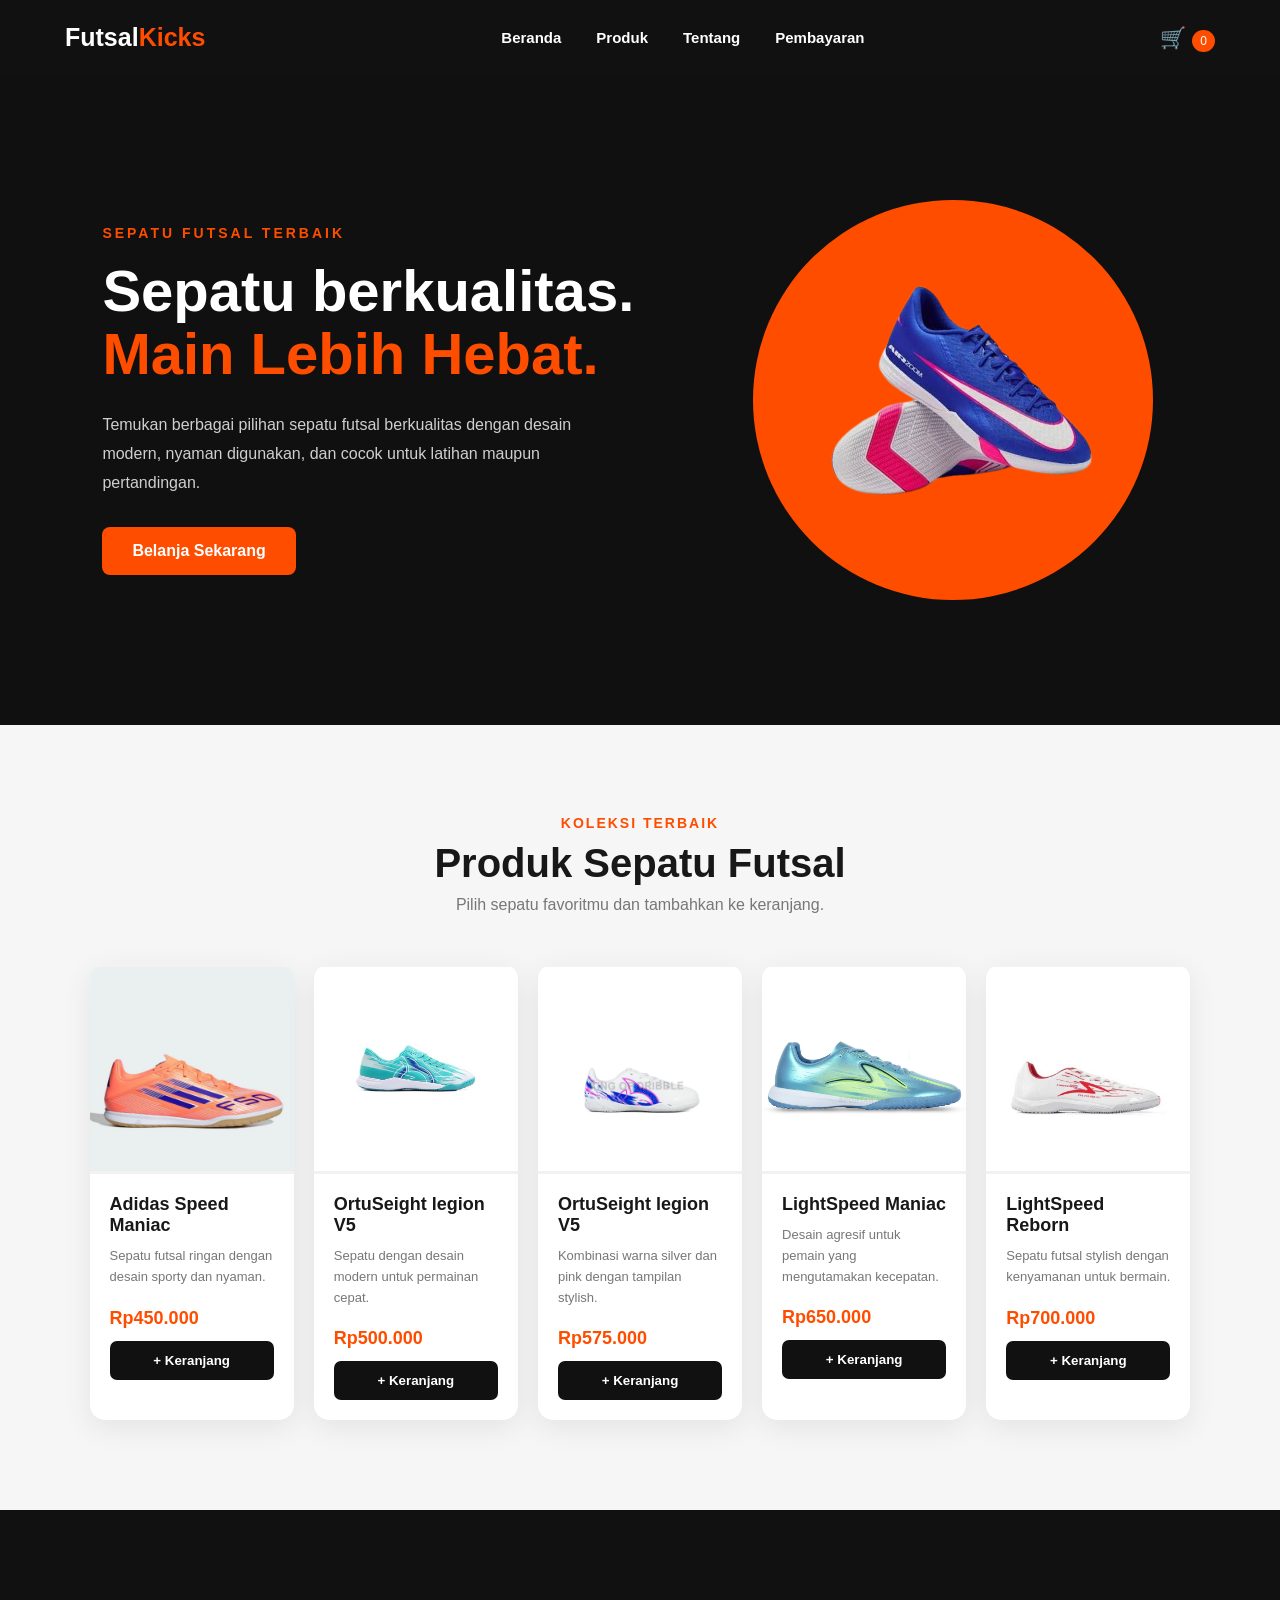
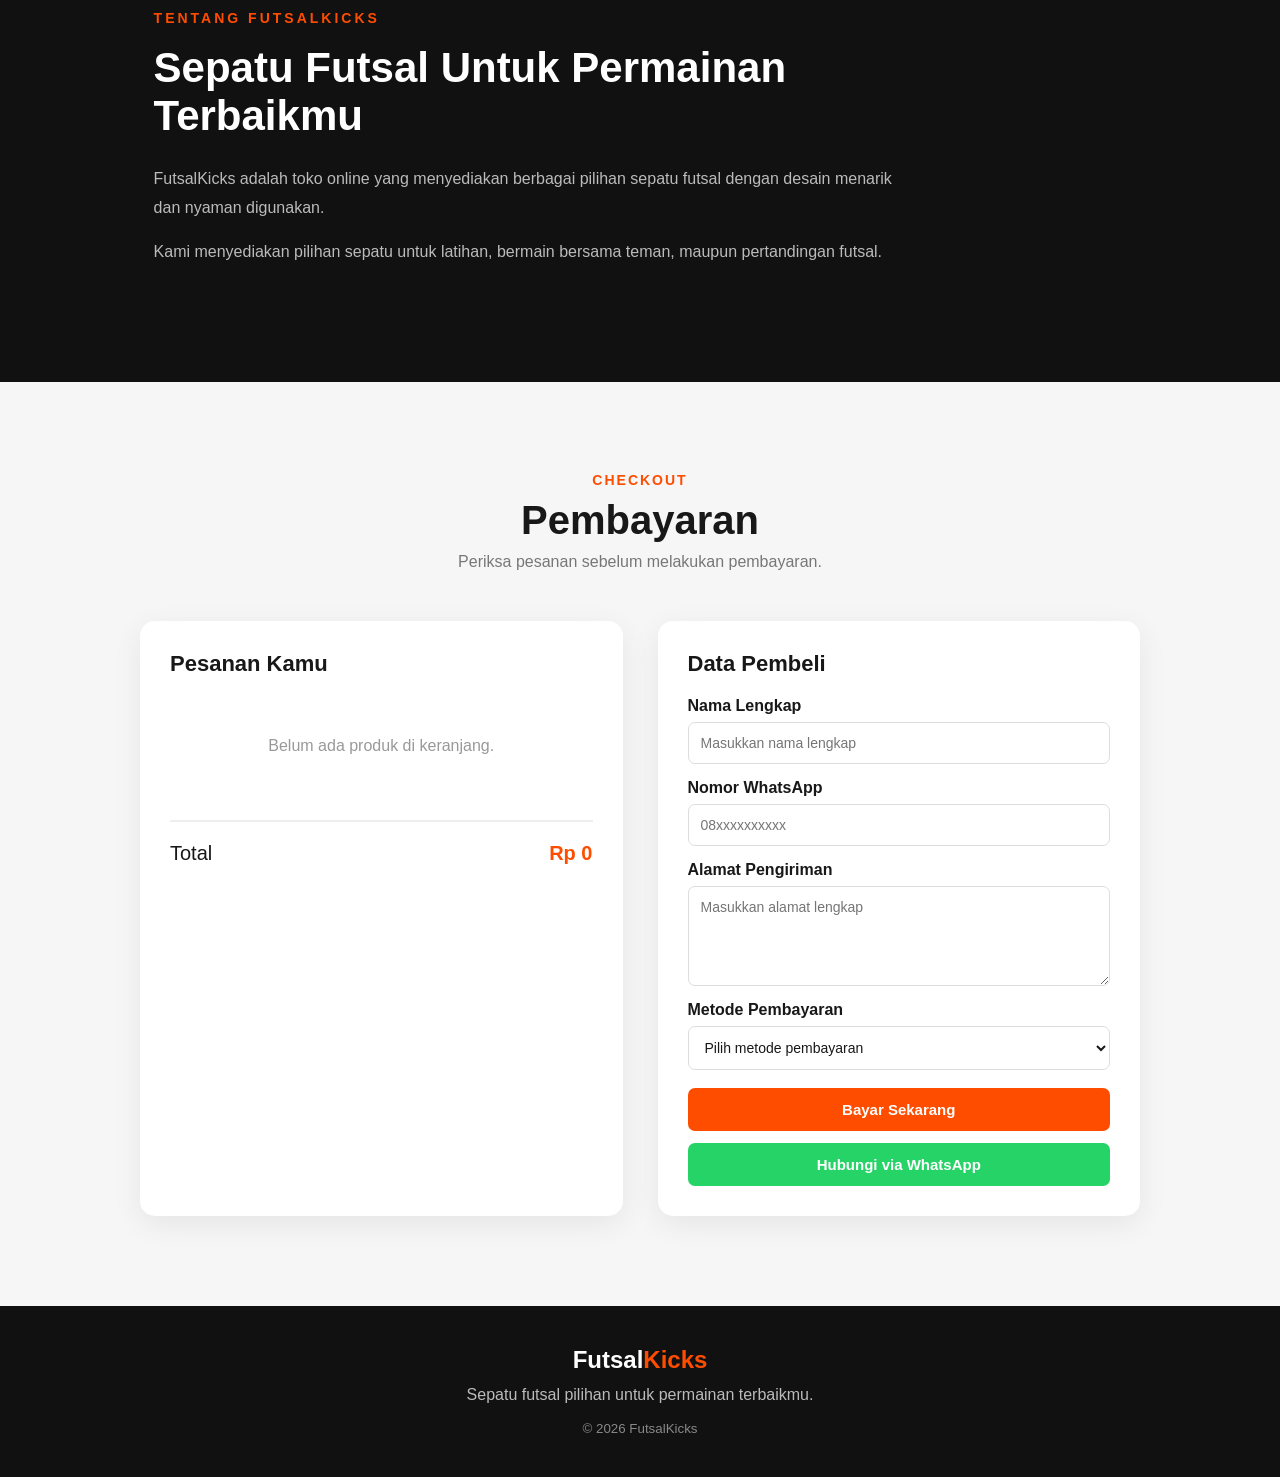
<file: index.html>
<!DOCTYPE html>
<html lang="id">
<head>
    <meta charset="UTF-8">
    <meta name="viewport" content="width=device-width, initial-scale=1.0">
    <title>FutsalKicks - Sepatu Futsal Online</title>
    <link rel="stylesheet" href="style.css">
</head>
<body>
<header>
    <nav class="navbar">
        <div class="logo">Futsal<span>Kicks</span></div>
        <ul class="nav-menu">
            <li><a href="#home">Beranda</a></li>
            <li><a href="#produk">Produk</a></li>
            <li><a href="#tentang">Tentang</a></li>
            <li><a href="#pembayaran">Pembayaran</a></li>
        </ul>
        <div class="cart">
            🛒 <span id="cart-count">0</span>
        </div>
    </nav>
</header>

<section id="home" class="hero">
    <div class="hero-content">
        <p class="subtitle">SEPATU FUTSAL TERBAIK</p>
        <h1>Sepatu berkualitas.<br><span>Main Lebih Hebat.</span></h1>
        <p class="hero-description">
            Temukan berbagai pilihan sepatu futsal
            berkualitas dengan desain modern,
            nyaman digunakan, dan cocok untuk
            latihan maupun pertandingan.
        </p>
        <a href="#produk" class="hero-button">Belanja Sekarang</a>
    </div>
    <div class="hero-shoe">
        <div class="hero-circle"></div>
        <img src="images__2_-removebg-preview.png" alt="Sepatu Futsal">
    </div>
</section>

<section id="produk" class="produk">
    <div class="section-header">
        <p>KOLEKSI TERBAIK</p>
        <h2>Produk Sepatu Futsal</h2>
        <span>Pilih sepatu favoritmu dan tambahkan ke keranjang.</span>
    </div>

    <div class="product-container">
        <div class="product-card">
            <div class="product-image">
                <img src="foto1.jpg" alt="Adidas Speed Maniac">
            </div>
            <div class="product-info">
                <h3>Adidas Speed Maniac</h3>
                <p>Sepatu futsal ringan dengan desain sporty dan nyaman.</p>
                <div class="product-bottom">
                    <h4>Rp450.000</h4>
                    <button type="button" onclick="addToCart('Adidas Speed Maniac', 450000)">+ Keranjang</button>
                </div>
            </div>
        </div>

        <div class="product-card">
            <div class="product-image">
                <img src="foto2.jpg" alt="OrtuSeight legion V5">
            </div>
            <div class="product-info">
                <h3>OrtuSeight legion V5</h3>
                <p>Sepatu dengan desain modern untuk permainan cepat.</p>
                <div class="product-bottom">
                    <h4>Rp500.000</h4>
                    <button type="button" onclick="addToCart('OrtuSeight legion V5', 500000)">+ Keranjang</button>
                </div>
            </div>
        </div>

        <div class="product-card">
            <div class="product-image">
                <img src="foto3.webp" alt="OrtuSeight legion V5 Silver Pink">
            </div>
            <div class="product-info">
                <h3>OrtuSeight legion V5</h3>
                <p>Kombinasi warna silver dan pink dengan tampilan stylish.</p>
                <div class="product-bottom">
                    <h4>Rp575.000</h4>
                    <button type="button" onclick="addToCart('OrtuSeight legion V5 Silver Pink', 575000)">+ Keranjang</button>
                </div>
            </div>
        </div>

        <div class="product-card">
            <div class="product-image">
                <img src="foto4.webp" alt="LightSpeed Maniac">
            </div>
            <div class="product-info">
                <h3>LightSpeed Maniac</h3>
                <p>Desain agresif untuk pemain yang mengutamakan kecepatan.</p>
                <div class="product-bottom">
                    <h4>Rp650.000</h4>
                    <button type="button" onclick="addToCart('LightSpeed Maniac', 650000)">+ Keranjang</button>
                </div>
            </div>
        </div>

        <div class="product-card">
            <div class="product-image">
                <img src="foto5.jpg" alt="LightSpeed Reborn">
            </div>
            <div class="product-info">
                <h3>LightSpeed Reborn</h3>
                <p>Sepatu futsal stylish dengan kenyamanan untuk bermain.</p>
                <div class="product-bottom">
                    <h4>Rp700.000</h4>
                    <button type="button" onclick="addToCart('LightSpeed Reborn', 700000)">+ Keranjang</button>
                </div>
            </div>
        </div>
    </div>
</section>

<section id="tentang" class="about">
    <div class="about-content">
        <p class="subtitle">TENTANG FUTSALKICKS</p>
        <h2>Sepatu Futsal Untuk Permainan Terbaikmu</h2>
        <p>
            FutsalKicks adalah toko online yang menyediakan berbagai
            pilihan sepatu futsal dengan desain menarik dan nyaman digunakan.
        </p>
        <p>
            Kami menyediakan pilihan sepatu untuk latihan, bermain bersama
            teman, maupun pertandingan futsal.
        </p>
    </div>
</section>

<section id="pembayaran" class="payment">
    <div class="section-header">
        <p>CHECKOUT</p>
        <h2>Pembayaran</h2>
        <span>Periksa pesanan sebelum melakukan pembayaran.</span>
    </div>

    <div class="payment-container">
        <div class="order">
            <h3>Pesanan Kamu</h3>
            <div id="cart-items">
                <p class="empty">Belum ada produk di keranjang.</p>
            </div>
            <div class="total">
                <span>Total</span>
                <strong id="total-price">Rp0</strong>
            </div>
        </div>

        <div class="payment-form">
            <h3>Data Pembeli</h3>

            <form id="payment-form">
                <label for="nama">Nama Lengkap</label>
                <input type="text" id="nama" placeholder="Masukkan nama lengkap" autocomplete="name" required>

                <label for="telepon">Nomor WhatsApp</label>
                <input type="tel" id="telepon" placeholder="08xxxxxxxxxx" autocomplete="tel" inputmode="tel" required>

                <label for="alamat">Alamat Pengiriman</label>
                <textarea id="alamat" placeholder="Masukkan alamat lengkap" autocomplete="street-address" required></textarea>

                <label for="metode">Metode Pembayaran</label>
                <select id="metode" required>
                    <option value="">Pilih metode pembayaran</option>
                    <option value="Transfer Bank">Transfer Bank</option>
                    <option value="DANA">DANA</option>
                    <option value="OVO">OVO</option>
                    <option value="GoPay">GoPay</option>
                    <option value="COD">COD</option>
                </select>

                <!-- QR pembayaran: gambar resmi bisa ditambahkan nanti -->
                <div id="qr-payment" class="qr-payment" hidden>
                    <h4 id="qr-title">QR Pembayaran</h4>
                    <img id="qr-image" src="fotoqr.jpeg" alt="QR pembayaran">
                    <p id="qr-placeholder" class="qr-placeholder">
                        QR resmi belum ditambahkan oleh penjual.
                    </p>
                    <p id="qr-note" class="qr-note"></p>
                </div>

                <button type="submit" class="payment-button">
                    Bayar Sekarang
                </button>

                <a href="https://wa.me/62895351243355"
                   class="btn-whatsapp"
                   target="_blank"
                   rel="noopener noreferrer">
                    Hubungi via WhatsApp
                </a>
            </form>
        </div>
    </div>
</section>

<div id="success-modal" class="modal">
    <div class="modal-content">
        <div class="success">✓</div>
        <h2 id="modal-title">Pesanan Disiapkan</h2>
        <p id="modal-message">
            Lanjutkan percakapan WhatsApp untuk mengonfirmasi pesanan.
        </p>
        <div id="invoice"></div>
        <button type="button" onclick="closeModal()">Selesai</button>
    </div>
</div>

<footer>
    <h2>Futsal<span>Kicks</span></h2>
    <p>Sepatu futsal pilihan untuk permainan terbaikmu.</p>
    <small>© 2026 FutsalKicks</small>
</footer>

<script src="script.js"></script>
</body>
</html>
</file>
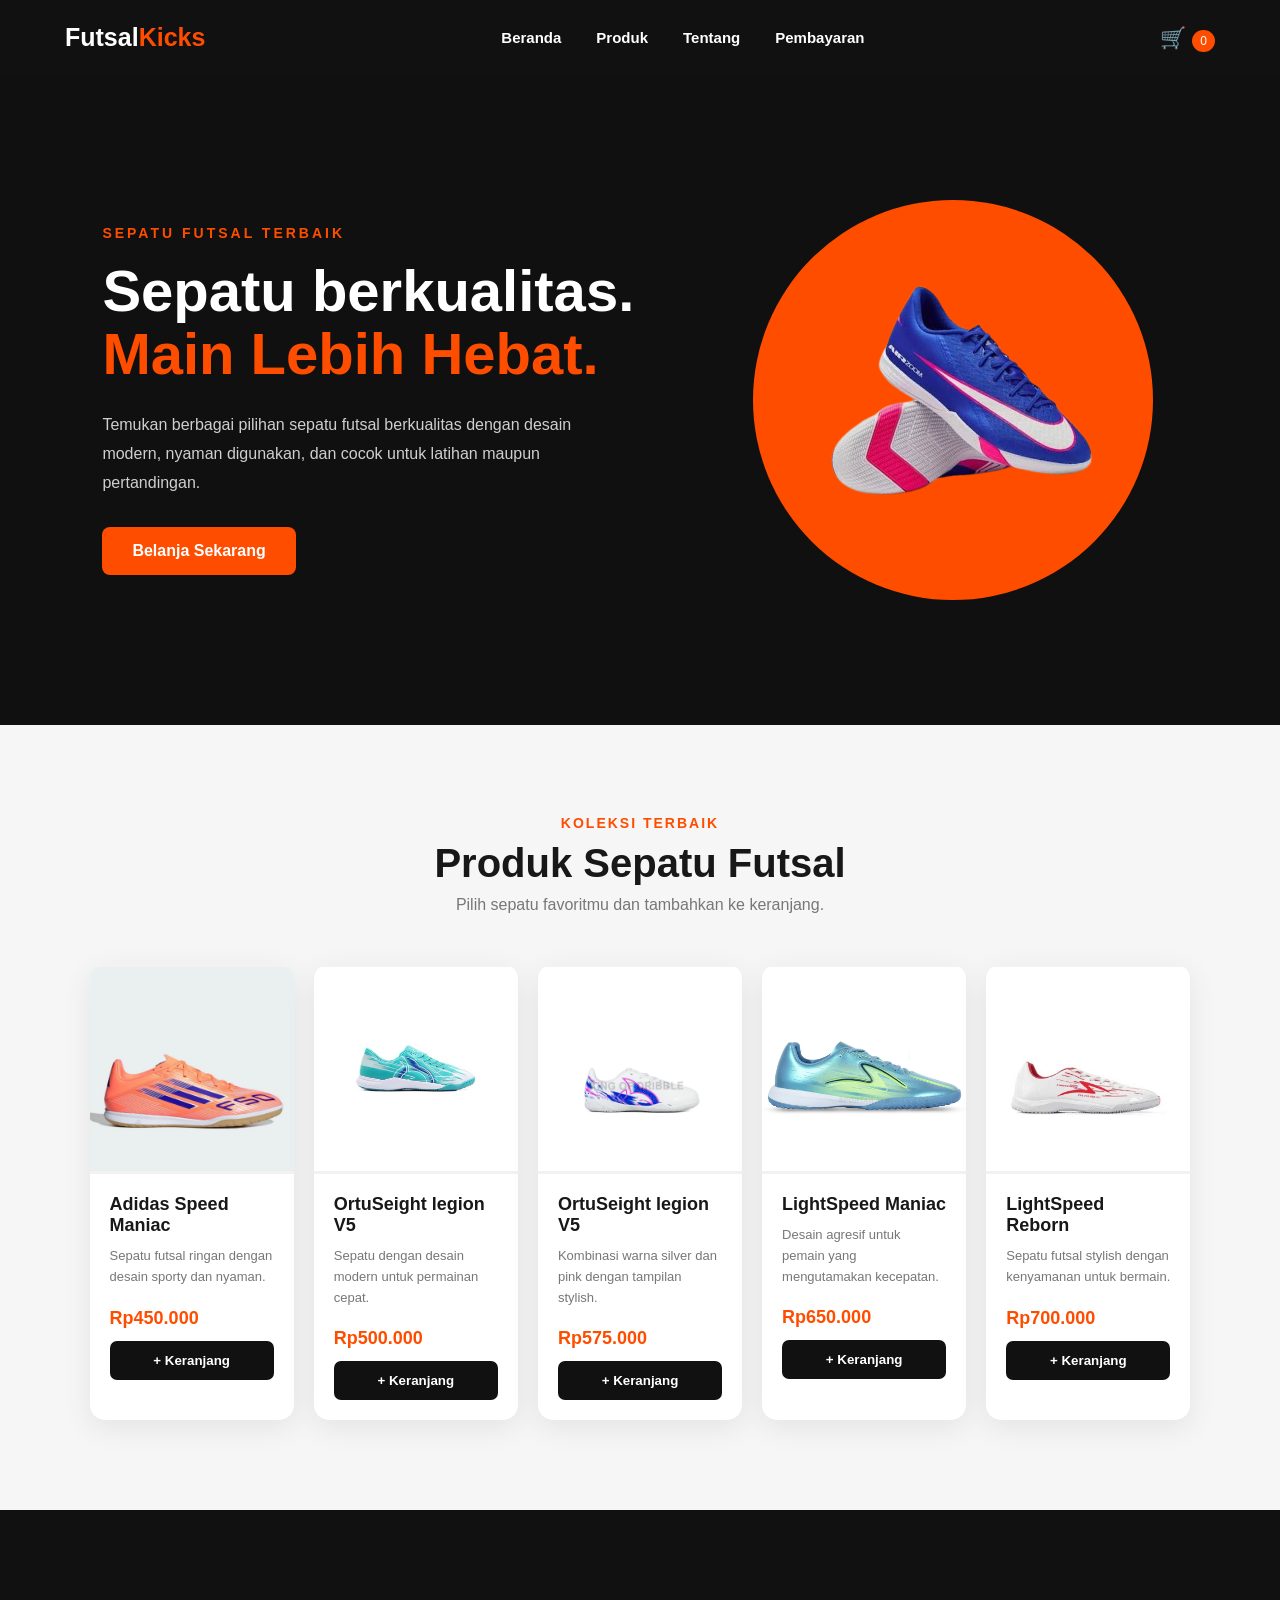
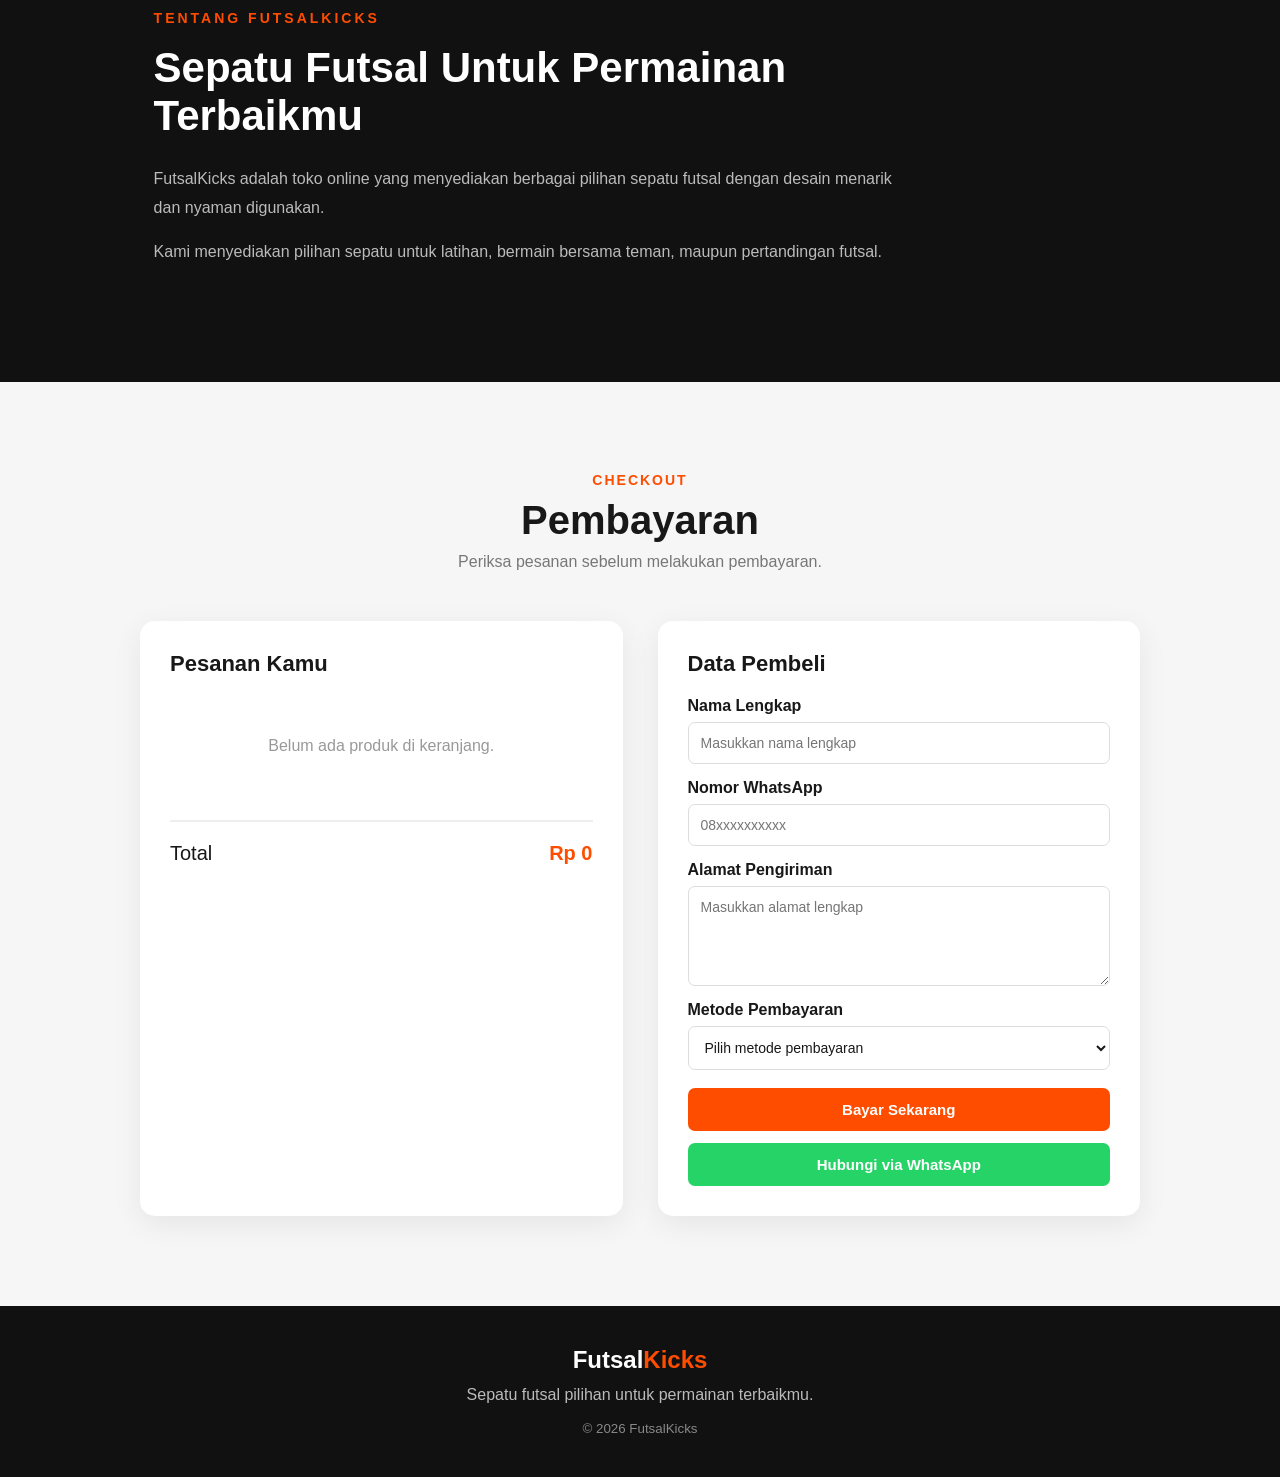
<file: LandingPageUMKM/index.html>
<!DOCTYPE html>
<html lang="id">
<head>
    <meta charset="UTF-8">
    <meta name="viewport" content="width=device-width, initial-scale=1.0">
    <title>FutsalKicks - Sepatu Futsal Online</title>
    <link rel="stylesheet" href="style.css">
</head>
<body>
<header>
    <nav class="navbar">
        <div class="logo">Futsal<span>Kicks</span></div>
        <ul class="nav-menu">
            <li><a href="#home">Beranda</a></li>
            <li><a href="#produk">Produk</a></li>
            <li><a href="#tentang">Tentang</a></li>
            <li><a href="#pembayaran">Pembayaran</a></li>
        </ul>
        <div class="cart">
            🛒 <span id="cart-count">0</span>
        </div>
    </nav>
</header>

<section id="home" class="hero">
    <div class="hero-content">
        <p class="subtitle">SEPATU FUTSAL TERBAIK</p>
        <h1>Sepatu berkualitas.<br><span>Main Lebih Hebat.</span></h1>
        <p class="hero-description">
            Temukan berbagai pilihan sepatu futsal
            berkualitas dengan desain modern,
            nyaman digunakan, dan cocok untuk
            latihan maupun pertandingan.
        </p>
        <a href="#produk" class="hero-button">Belanja Sekarang</a>
    </div>
    <div class="hero-shoe">
        <div class="hero-circle"></div>
        <img src="images__2_-removebg-preview.png" alt="Sepatu Futsal">
    </div>
</section>

<section id="produk" class="produk">
    <div class="section-header">
        <p>KOLEKSI TERBAIK</p>
        <h2>Produk Sepatu Futsal</h2>
        <span>Pilih sepatu favoritmu dan tambahkan ke keranjang.</span>
    </div>

    <div class="product-container">
        <div class="product-card">
            <div class="product-image">
                <img src="foto1.jpg" alt="Adidas Speed Maniac">
            </div>
            <div class="product-info">
                <h3>Adidas Speed Maniac</h3>
                <p>Sepatu futsal ringan dengan desain sporty dan nyaman.</p>
                <div class="product-bottom">
                    <h4>Rp450.000</h4>
                    <button type="button" onclick="addToCart('Adidas Speed Maniac', 450000)">+ Keranjang</button>
                </div>
            </div>
        </div>

        <div class="product-card">
            <div class="product-image">
                <img src="foto2.jpg" alt="OrtuSeight legion V5">
            </div>
            <div class="product-info">
                <h3>OrtuSeight legion V5</h3>
                <p>Sepatu dengan desain modern untuk permainan cepat.</p>
                <div class="product-bottom">
                    <h4>Rp500.000</h4>
                    <button type="button" onclick="addToCart('OrtuSeight legion V5', 500000)">+ Keranjang</button>
                </div>
            </div>
        </div>

        <div class="product-card">
            <div class="product-image">
                <img src="foto3.webp" alt="OrtuSeight legion V5 Silver Pink">
            </div>
            <div class="product-info">
                <h3>OrtuSeight legion V5</h3>
                <p>Kombinasi warna silver dan pink dengan tampilan stylish.</p>
                <div class="product-bottom">
                    <h4>Rp575.000</h4>
                    <button type="button" onclick="addToCart('OrtuSeight legion V5 Silver Pink', 575000)">+ Keranjang</button>
                </div>
            </div>
        </div>

        <div class="product-card">
            <div class="product-image">
                <img src="foto4.webp" alt="LightSpeed Maniac">
            </div>
            <div class="product-info">
                <h3>LightSpeed Maniac</h3>
                <p>Desain agresif untuk pemain yang mengutamakan kecepatan.</p>
                <div class="product-bottom">
                    <h4>Rp650.000</h4>
                    <button type="button" onclick="addToCart('LightSpeed Maniac', 650000)">+ Keranjang</button>
                </div>
            </div>
        </div>

        <div class="product-card">
            <div class="product-image">
                <img src="foto5.jpg" alt="LightSpeed Reborn">
            </div>
            <div class="product-info">
                <h3>LightSpeed Reborn</h3>
                <p>Sepatu futsal stylish dengan kenyamanan untuk bermain.</p>
                <div class="product-bottom">
                    <h4>Rp700.000</h4>
                    <button type="button" onclick="addToCart('LightSpeed Reborn', 700000)">+ Keranjang</button>
                </div>
            </div>
        </div>
    </div>
</section>

<section id="tentang" class="about">
    <div class="about-content">
        <p class="subtitle">TENTANG FUTSALKICKS</p>
        <h2>Sepatu Futsal Untuk Permainan Terbaikmu</h2>
        <p>
            FutsalKicks adalah toko online yang menyediakan berbagai
            pilihan sepatu futsal dengan desain menarik dan nyaman digunakan.
        </p>
        <p>
            Kami menyediakan pilihan sepatu untuk latihan, bermain bersama
            teman, maupun pertandingan futsal.
        </p>
    </div>
</section>

<section id="pembayaran" class="payment">
    <div class="section-header">
        <p>CHECKOUT</p>
        <h2>Pembayaran</h2>
        <span>Periksa pesanan sebelum melakukan pembayaran.</span>
    </div>

    <div class="payment-container">
        <div class="order">
            <h3>Pesanan Kamu</h3>
            <div id="cart-items">
                <p class="empty">Belum ada produk di keranjang.</p>
            </div>
            <div class="total">
                <span>Total</span>
                <strong id="total-price">Rp0</strong>
            </div>
        </div>

        <div class="payment-form">
            <h3>Data Pembeli</h3>

            <form id="payment-form">
                <label for="nama">Nama Lengkap</label>
                <input type="text" id="nama" placeholder="Masukkan nama lengkap" autocomplete="name" required>

                <label for="telepon">Nomor WhatsApp</label>
                <input type="tel" id="telepon" placeholder="08xxxxxxxxxx" autocomplete="tel" inputmode="tel" required>

                <label for="alamat">Alamat Pengiriman</label>
                <textarea id="alamat" placeholder="Masukkan alamat lengkap" autocomplete="street-address" required></textarea>

                <label for="metode">Metode Pembayaran</label>
                <select id="metode" required>
                    <option value="">Pilih metode pembayaran</option>
                    <option value="Transfer Bank">Transfer Bank</option>
                    <option value="DANA">DANA</option>
                    <option value="OVO">OVO</option>
                    <option value="GoPay">GoPay</option>
                    <option value="COD">COD</option>
                </select>

                <!-- QR pembayaran: gambar resmi bisa ditambahkan nanti -->
                <div id="qr-payment" class="qr-payment" hidden>
                    <h4 id="qr-title">QR Pembayaran</h4>
                    <img id="qr-image" src="fotoqr.jpeg" alt="QR pembayaran">
                    <p id="qr-placeholder" class="qr-placeholder">
                        QR resmi belum ditambahkan oleh penjual.
                    </p>
                    <p id="qr-note" class="qr-note"></p>
                </div>

                <button type="submit" class="payment-button">
                    Bayar Sekarang
                </button>

                <a href="https://wa.me/62895351243355"
                   class="btn-whatsapp"
                   target="_blank"
                   rel="noopener noreferrer">
                    Hubungi via WhatsApp
                </a>
            </form>
        </div>
    </div>
</section>

<div id="success-modal" class="modal">
    <div class="modal-content">
        <div class="success">✓</div>
        <h2 id="modal-title">Pesanan Disiapkan</h2>
        <p id="modal-message">
            Lanjutkan percakapan WhatsApp untuk mengonfirmasi pesanan.
        </p>
        <div id="invoice"></div>
        <button type="button" onclick="closeModal()">Selesai</button>
    </div>
</div>

<footer>
    <h2>Futsal<span>Kicks</span></h2>
    <p>Sepatu futsal pilihan untuk permainan terbaikmu.</p>
    <small>© 2026 FutsalKicks</small>
</footer>

<script src="script.js"></script>
</body>
</html>
</file>
<file: style.css>
* {
    margin: 0;
    padding: 0;
    box-sizing: border-box;
    scroll-behavior: smooth;
}

body {
    font-family: Arial, Helvetica, sans-serif;
    background: #f6f6f6;
    color: #181818;
}

header {
    position: sticky;
    top: 0;
    z-index: 1000;
    background: #111;
}

.navbar {
    max-width: 1200px;
    height: 75px;
    margin: auto;
    padding: 0 25px;
    display: flex;
    align-items: center;
    justify-content: space-between;
}

.logo {
    color: white;
    font-size: 25px;
    font-weight: bold;
}

.logo span,
footer h2 span {
    color: #ff4d00;
}

.nav-menu {
    list-style: none;
    display: flex;
    gap: 35px;
}

.nav-menu a {
    text-decoration: none;
    color: white;
    font-size: 15px;
    font-weight: bold;
    transition: .3s;
}

.nav-menu a:hover {
    color: #ff4d00;
}

.cart {
    color: white;
    font-size: 21px;
}

#cart-count {
    background: #ff4d00;
    padding: 4px 8px;
    border-radius: 50%;
    font-size: 12px;
}

.hero {
    min-height: 650px;
    padding: 80px 8%;
    background: #101010;
    color: white;
    display: flex;
    align-items: center;
    justify-content: space-between;
    overflow: hidden;
}

.hero-content {
    max-width: 560px;
}

.subtitle {
    color: #ff4d00;
    font-size: 14px;
    font-weight: bold;
    letter-spacing: 3px;
    margin-bottom: 18px;
}

.hero h1 {
    font-size: 58px;
    line-height: 1.1;
    margin-bottom: 25px;
}

.hero h1 span {
    color: #ff4d00;
}

.hero-description {
    color: #cfcfcf;
    line-height: 1.8;
    max-width: 500px;
}

.hero-button {
    display: inline-block;
    margin-top: 30px;
    padding: 15px 30px;
    background: #ff4d00;
    color: white;
    border-radius: 8px;
    text-decoration: none;
    font-weight: bold;
    transition: .3s;
}

.hero-button:hover {
    background: white;
    color: #111;
}

.hero-shoe {
    width: 450px;
    height: 450px;
    position: relative;
    display: flex;
    align-items: center;
    justify-content: center;
}

.hero-circle {
    position: absolute;
    width: 400px;
    height: 400px;
    border-radius: 50%;
    background: #ff4d00;
}

.hero-shoe img {
    position: relative;
    width: 400px;
    height: 300px;
    object-fit: contain;
    border-radius: 20px;
    transform: rotate(-8deg);
    animation: floating 3s ease-in-out infinite;
}

@keyframes floating {
    0% { transform: rotate(-8deg) translateY(0); }
    50% { transform: rotate(-8deg) translateY(-15px); }
    100% { transform: rotate(-8deg) translateY(0); }
}

.section-header {
    text-align: center;
    margin-bottom: 50px;
}

.section-header p {
    color: #ff4d00;
    font-size: 14px;
    font-weight: bold;
    letter-spacing: 2px;
}

.section-header h2 {
    font-size: 40px;
    margin: 10px 0;
}

.section-header span {
    color: #777;
}

.produk {
    padding: 90px 7%;
}

.product-container {
    max-width: 1200px;
    margin: auto;
    display: grid;
    grid-template-columns: repeat(5, 1fr);
    gap: 20px;
}

.product-card {
    background: white;
    border-radius: 15px;
    overflow: hidden;
    box-shadow: 0 8px 30px rgba(0,0,0,.08);
    transition: .3s;
}

.product-card:hover {
    transform: translateY(-8px);
}

.product-image {
    width: 100%;
    height: 210px;
    background: #f2f2f2;
    display: flex;
    align-items: center;
    justify-content: center;
    overflow: hidden;
}

.product-image img {
    width: 100%;
    height: 100%;
    object-fit: contain;
    transition: .5s;
}

.product-card:hover .product-image img {
    transform: scale(1.08);
}

.product-info {
    padding: 20px;
}

.product-info h3 {
    font-size: 18px;
    margin-bottom: 10px;
}

.product-info p {
    color: #777;
    font-size: 13px;
    line-height: 1.6;
    min-height: 42px;
}

.product-bottom {
    margin-top: 20px;
}

.product-bottom h4 {
    color: #ff4d00;
    font-size: 18px;
    margin-bottom: 12px;
}

.product-bottom button {
    width: 100%;
    padding: 12px;
    border: none;
    border-radius: 7px;
    background: #111;
    color: white;
    cursor: pointer;
    font-weight: bold;
    transition: .3s;
}

.product-bottom button:hover {
    background: #ff4d00;
}

.about {
    background: #111;
    color: white;
    padding: 100px 12%;
}

.about-content {
    max-width: 750px;
}

.about h2 {
    font-size: 42px;
    margin-bottom: 25px;
}

.about p:not(.subtitle) {
    color: #bbb;
    line-height: 1.8;
    margin-bottom: 15px;
}

.payment {
    padding: 90px 7%;
}

.payment-container {
    max-width: 1000px;
    margin: auto;
    display: grid;
    grid-template-columns: 1fr 1fr;
    gap: 35px;
}

.order,
.payment-form {
    background: white;
    padding: 30px;
    border-radius: 15px;
    box-shadow: 0 8px 30px rgba(0,0,0,.07);
}

.order h3,
.payment-form h3 {
    font-size: 22px;
    margin-bottom: 20px;
}

.empty {
    color: #999;
    text-align: center;
    padding: 40px 0;
}

.cart-product {
    display: flex;
    align-items: center;
    justify-content: space-between;
    gap: 12px;
    padding: 15px 0;
    border-bottom: 1px solid #eee;
}

.cart-product strong {
    display: block;
    margin-bottom: 5px;
}

.cart-product small {
    color: #ff4d00;
}

.remove-btn {
    border: none;
    background: #e53935;
    color: white;
    padding: 7px 10px;
    border-radius: 5px;
    cursor: pointer;
    flex-shrink: 0;
}

.total {
    display: flex;
    justify-content: space-between;
    margin-top: 25px;
    padding-top: 20px;
    border-top: 2px solid #eee;
    font-size: 20px;
}

.total strong {
    color: #ff4d00;
}

.payment-form label {
    display: block;
    margin: 15px 0 7px;
    font-weight: bold;
}

.payment-form input,
.payment-form textarea,
.payment-form select {
    display: block;
    width: 100%;
    padding: 12px;
    border: 1px solid #ddd;
    border-radius: 7px;
    font-family: inherit;
    font-size: 14px;
    background: white;
    color: #181818;
}

.payment-form textarea {
    min-height: 100px;
    resize: vertical;
}

.payment-form input:focus,
.payment-form textarea:focus,
.payment-form select:focus {
    outline: 2px solid #ff4d00;
    border-color: #ff4d00;
}

.payment-button,
.btn-whatsapp {
    display: block;
    width: 100%;
    padding: 13px;
    margin-top: 18px;
    border: none;
    border-radius: 7px;
    background: #ff4d00;
    color: white;
    font-weight: bold;
    font-size: 15px;
    text-align: center;
    text-decoration: none;
    cursor: pointer;
    transition: .3s;
}

.payment-button:hover {
    background: #e64500;
}

.btn-whatsapp {
    background: #25d366;
    margin-top: 12px;
}

.btn-whatsapp:hover {
    background: #1eaf54;
}

/* Tambahan QR pembayaran; tidak mengubah desain bagian lain */
.qr-payment {
    margin-top: 20px;
    padding: 18px;
    border: 1px solid #eee;
    border-radius: 10px;
    text-align: center;
    background: #fafafa;
}

.qr-payment[hidden] {
    display: none !important;
}

.qr-payment h4 {
    margin-bottom: 12px;
    font-size: 17px;
}

.qr-payment img {
    display: block;
    width: 220px;
    max-width: 100%;
    height: auto;
    margin: 0 auto 12px;
    object-fit: contain;
}

.qr-placeholder {
    color: #777;
    font-size: 13px;
    line-height: 1.6;
}

.qr-note {
    margin-top: 10px;
    color: #555;
    font-size: 12px;
    line-height: 1.6;
}

.modal {
    display: none;
    position: fixed;
    inset: 0;
    z-index: 2000;
    background: rgba(0,0,0,.7);
    align-items: center;
    justify-content: center;
    padding: 20px;
}

.modal-content {
    background: white;
    padding: 35px;
    border-radius: 15px;
    width: 100%;
    max-width: 450px;
    text-align: center;
    max-height: 90vh;
    overflow-y: auto;
}

.success {
    width: 60px;
    height: 60px;
    margin: 0 auto 20px;
    display: flex;
    align-items: center;
    justify-content: center;
    border-radius: 50%;
    background: #25d366;
    color: white;
    font-size: 35px;
}

.modal-content h2 {
    margin-bottom: 12px;
}

.modal-content p {
    color: #666;
    line-height: 1.6;
}

#invoice {
    margin-top: 20px;
    padding: 15px;
    border-radius: 8px;
    background: #f6f6f6;
    text-align: left;
    line-height: 1.9;
    overflow-wrap: anywhere;
}

.modal-content button {
    width: 100%;
    margin-top: 20px;
    padding: 12px;
    border: none;
    border-radius: 7px;
    background: #111;
    color: white;
    font-weight: bold;
    cursor: pointer;
}

footer {
    padding: 40px 20px;
    text-align: center;
    background: #111;
    color: white;
}

footer h2 {
    margin-bottom: 12px;
}

footer p {
    color: #bbb;
    margin-bottom: 15px;
}

footer small {
    color: #888;
}

@media (max-width: 1100px) {
    .product-container {
        grid-template-columns: repeat(3, 1fr);
    }

    .hero h1 {
        font-size: 46px;
    }

    .hero-shoe {
        width: 350px;
        height: 350px;
    }

    .hero-circle {
        width: 320px;
        height: 320px;
    }

    .hero-shoe img {
        width: 320px;
    }
}

@media (max-width: 768px) {
    .navbar {
        height: auto;
        min-height: 75px;
        flex-wrap: wrap;
        gap: 15px;
        padding: 15px 20px;
    }

    .nav-menu {
        order: 3;
        width: 100%;
        justify-content: center;
        flex-wrap: wrap;
        gap: 15px;
    }

    .nav-menu a {
        font-size: 13px;
    }

    .hero {
        min-height: auto;
        padding: 60px 7%;
        flex-direction: column;
        align-items: flex-start;
        gap: 35px;
    }

    .hero h1 {
        font-size: 40px;
    }

    .hero-shoe {
        align-self: center;
        max-width: 100%;
    }

    .product-container {
        grid-template-columns: repeat(2, minmax(0, 1fr));
        gap: 14px;
    }

    .product-info {
        padding: 14px;
    }

    .product-info h3 {
        font-size: 16px;
    }

    .product-bottom h4 {
        font-size: 16px;
    }

    .section-header h2 {
        font-size: 30px;
    }

    .about h2 {
        font-size: 32px;
    }

    .payment-container {
        grid-template-columns: 1fr;
    }
}

@media (max-width: 400px) {
    .product-container {
        grid-template-columns: 1fr;
    }

    .hero h1 {
        font-size: 34px;
    }

    .hero-shoe {
        transform: scale(.85);
        transform-origin: center;
        margin: -20px auto;
    }

    .order,
    .payment-form {
        padding: 20px;
    }
}
</file>
<file: LandingPageUMKM/style.css>
* {
    margin: 0;
    padding: 0;
    box-sizing: border-box;
    scroll-behavior: smooth;
}

body {
    font-family: Arial, Helvetica, sans-serif;
    background: #f6f6f6;
    color: #181818;
}

header {
    position: sticky;
    top: 0;
    z-index: 1000;
    background: #111;
}

.navbar {
    max-width: 1200px;
    height: 75px;
    margin: auto;
    padding: 0 25px;
    display: flex;
    align-items: center;
    justify-content: space-between;
}

.logo {
    color: white;
    font-size: 25px;
    font-weight: bold;
}

.logo span,
footer h2 span {
    color: #ff4d00;
}

.nav-menu {
    list-style: none;
    display: flex;
    gap: 35px;
}

.nav-menu a {
    text-decoration: none;
    color: white;
    font-size: 15px;
    font-weight: bold;
    transition: .3s;
}

.nav-menu a:hover {
    color: #ff4d00;
}

.cart {
    color: white;
    font-size: 21px;
}

#cart-count {
    background: #ff4d00;
    padding: 4px 8px;
    border-radius: 50%;
    font-size: 12px;
}

.hero {
    min-height: 650px;
    padding: 80px 8%;
    background: #101010;
    color: white;
    display: flex;
    align-items: center;
    justify-content: space-between;
    overflow: hidden;
}

.hero-content {
    max-width: 560px;
}

.subtitle {
    color: #ff4d00;
    font-size: 14px;
    font-weight: bold;
    letter-spacing: 3px;
    margin-bottom: 18px;
}

.hero h1 {
    font-size: 58px;
    line-height: 1.1;
    margin-bottom: 25px;
}

.hero h1 span {
    color: #ff4d00;
}

.hero-description {
    color: #cfcfcf;
    line-height: 1.8;
    max-width: 500px;
}

.hero-button {
    display: inline-block;
    margin-top: 30px;
    padding: 15px 30px;
    background: #ff4d00;
    color: white;
    border-radius: 8px;
    text-decoration: none;
    font-weight: bold;
    transition: .3s;
}

.hero-button:hover {
    background: white;
    color: #111;
}

.hero-shoe {
    width: 450px;
    height: 450px;
    position: relative;
    display: flex;
    align-items: center;
    justify-content: center;
}

.hero-circle {
    position: absolute;
    width: 400px;
    height: 400px;
    border-radius: 50%;
    background: #ff4d00;
}

.hero-shoe img {
    position: relative;
    width: 400px;
    height: 300px;
    object-fit: contain;
    border-radius: 20px;
    transform: rotate(-8deg);
    animation: floating 3s ease-in-out infinite;
}

@keyframes floating {
    0% { transform: rotate(-8deg) translateY(0); }
    50% { transform: rotate(-8deg) translateY(-15px); }
    100% { transform: rotate(-8deg) translateY(0); }
}

.section-header {
    text-align: center;
    margin-bottom: 50px;
}

.section-header p {
    color: #ff4d00;
    font-size: 14px;
    font-weight: bold;
    letter-spacing: 2px;
}

.section-header h2 {
    font-size: 40px;
    margin: 10px 0;
}

.section-header span {
    color: #777;
}

.produk {
    padding: 90px 7%;
}

.product-container {
    max-width: 1200px;
    margin: auto;
    display: grid;
    grid-template-columns: repeat(5, 1fr);
    gap: 20px;
}

.product-card {
    background: white;
    border-radius: 15px;
    overflow: hidden;
    box-shadow: 0 8px 30px rgba(0,0,0,.08);
    transition: .3s;
}

.product-card:hover {
    transform: translateY(-8px);
}

.product-image {
    width: 100%;
    height: 210px;
    background: #f2f2f2;
    display: flex;
    align-items: center;
    justify-content: center;
    overflow: hidden;
}

.product-image img {
    width: 100%;
    height: 100%;
    object-fit: contain;
    transition: .5s;
}

.product-card:hover .product-image img {
    transform: scale(1.08);
}

.product-info {
    padding: 20px;
}

.product-info h3 {
    font-size: 18px;
    margin-bottom: 10px;
}

.product-info p {
    color: #777;
    font-size: 13px;
    line-height: 1.6;
    min-height: 42px;
}

.product-bottom {
    margin-top: 20px;
}

.product-bottom h4 {
    color: #ff4d00;
    font-size: 18px;
    margin-bottom: 12px;
}

.product-bottom button {
    width: 100%;
    padding: 12px;
    border: none;
    border-radius: 7px;
    background: #111;
    color: white;
    cursor: pointer;
    font-weight: bold;
    transition: .3s;
}

.product-bottom button:hover {
    background: #ff4d00;
}

.about {
    background: #111;
    color: white;
    padding: 100px 12%;
}

.about-content {
    max-width: 750px;
}

.about h2 {
    font-size: 42px;
    margin-bottom: 25px;
}

.about p:not(.subtitle) {
    color: #bbb;
    line-height: 1.8;
    margin-bottom: 15px;
}

.payment {
    padding: 90px 7%;
}

.payment-container {
    max-width: 1000px;
    margin: auto;
    display: grid;
    grid-template-columns: 1fr 1fr;
    gap: 35px;
}

.order,
.payment-form {
    background: white;
    padding: 30px;
    border-radius: 15px;
    box-shadow: 0 8px 30px rgba(0,0,0,.07);
}

.order h3,
.payment-form h3 {
    font-size: 22px;
    margin-bottom: 20px;
}

.empty {
    color: #999;
    text-align: center;
    padding: 40px 0;
}

.cart-product {
    display: flex;
    align-items: center;
    justify-content: space-between;
    gap: 12px;
    padding: 15px 0;
    border-bottom: 1px solid #eee;
}

.cart-product strong {
    display: block;
    margin-bottom: 5px;
}

.cart-product small {
    color: #ff4d00;
}

.remove-btn {
    border: none;
    background: #e53935;
    color: white;
    padding: 7px 10px;
    border-radius: 5px;
    cursor: pointer;
    flex-shrink: 0;
}

.total {
    display: flex;
    justify-content: space-between;
    margin-top: 25px;
    padding-top: 20px;
    border-top: 2px solid #eee;
    font-size: 20px;
}

.total strong {
    color: #ff4d00;
}

.payment-form label {
    display: block;
    margin: 15px 0 7px;
    font-weight: bold;
}

.payment-form input,
.payment-form textarea,
.payment-form select {
    display: block;
    width: 100%;
    padding: 12px;
    border: 1px solid #ddd;
    border-radius: 7px;
    font-family: inherit;
    font-size: 14px;
    background: white;
    color: #181818;
}

.payment-form textarea {
    min-height: 100px;
    resize: vertical;
}

.payment-form input:focus,
.payment-form textarea:focus,
.payment-form select:focus {
    outline: 2px solid #ff4d00;
    border-color: #ff4d00;
}

.payment-button,
.btn-whatsapp {
    display: block;
    width: 100%;
    padding: 13px;
    margin-top: 18px;
    border: none;
    border-radius: 7px;
    background: #ff4d00;
    color: white;
    font-weight: bold;
    font-size: 15px;
    text-align: center;
    text-decoration: none;
    cursor: pointer;
    transition: .3s;
}

.payment-button:hover {
    background: #e64500;
}

.btn-whatsapp {
    background: #25d366;
    margin-top: 12px;
}

.btn-whatsapp:hover {
    background: #1eaf54;
}

/* Tambahan QR pembayaran; tidak mengubah desain bagian lain */
.qr-payment {
    margin-top: 20px;
    padding: 18px;
    border: 1px solid #eee;
    border-radius: 10px;
    text-align: center;
    background: #fafafa;
}

.qr-payment[hidden] {
    display: none !important;
}

.qr-payment h4 {
    margin-bottom: 12px;
    font-size: 17px;
}

.qr-payment img {
    display: block;
    width: 220px;
    max-width: 100%;
    height: auto;
    margin: 0 auto 12px;
    object-fit: contain;
}

.qr-placeholder {
    color: #777;
    font-size: 13px;
    line-height: 1.6;
}

.qr-note {
    margin-top: 10px;
    color: #555;
    font-size: 12px;
    line-height: 1.6;
}

.modal {
    display: none;
    position: fixed;
    inset: 0;
    z-index: 2000;
    background: rgba(0,0,0,.7);
    align-items: center;
    justify-content: center;
    padding: 20px;
}

.modal-content {
    background: white;
    padding: 35px;
    border-radius: 15px;
    width: 100%;
    max-width: 450px;
    text-align: center;
    max-height: 90vh;
    overflow-y: auto;
}

.success {
    width: 60px;
    height: 60px;
    margin: 0 auto 20px;
    display: flex;
    align-items: center;
    justify-content: center;
    border-radius: 50%;
    background: #25d366;
    color: white;
    font-size: 35px;
}

.modal-content h2 {
    margin-bottom: 12px;
}

.modal-content p {
    color: #666;
    line-height: 1.6;
}

#invoice {
    margin-top: 20px;
    padding: 15px;
    border-radius: 8px;
    background: #f6f6f6;
    text-align: left;
    line-height: 1.9;
    overflow-wrap: anywhere;
}

.modal-content button {
    width: 100%;
    margin-top: 20px;
    padding: 12px;
    border: none;
    border-radius: 7px;
    background: #111;
    color: white;
    font-weight: bold;
    cursor: pointer;
}

footer {
    padding: 40px 20px;
    text-align: center;
    background: #111;
    color: white;
}

footer h2 {
    margin-bottom: 12px;
}

footer p {
    color: #bbb;
    margin-bottom: 15px;
}

footer small {
    color: #888;
}

@media (max-width: 1100px) {
    .product-container {
        grid-template-columns: repeat(3, 1fr);
    }

    .hero h1 {
        font-size: 46px;
    }

    .hero-shoe {
        width: 350px;
        height: 350px;
    }

    .hero-circle {
        width: 320px;
        height: 320px;
    }

    .hero-shoe img {
        width: 320px;
    }
}

@media (max-width: 768px) {
    .navbar {
        height: auto;
        min-height: 75px;
        flex-wrap: wrap;
        gap: 15px;
        padding: 15px 20px;
    }

    .nav-menu {
        order: 3;
        width: 100%;
        justify-content: center;
        flex-wrap: wrap;
        gap: 15px;
    }

    .nav-menu a {
        font-size: 13px;
    }

    .hero {
        min-height: auto;
        padding: 60px 7%;
        flex-direction: column;
        align-items: flex-start;
        gap: 35px;
    }

    .hero h1 {
        font-size: 40px;
    }

    .hero-shoe {
        align-self: center;
        max-width: 100%;
    }

    .product-container {
        grid-template-columns: repeat(2, minmax(0, 1fr));
        gap: 14px;
    }

    .product-info {
        padding: 14px;
    }

    .product-info h3 {
        font-size: 16px;
    }

    .product-bottom h4 {
        font-size: 16px;
    }

    .section-header h2 {
        font-size: 30px;
    }

    .about h2 {
        font-size: 32px;
    }

    .payment-container {
        grid-template-columns: 1fr;
    }
}

@media (max-width: 400px) {
    .product-container {
        grid-template-columns: 1fr;
    }

    .hero h1 {
        font-size: 34px;
    }

    .hero-shoe {
        transform: scale(.85);
        transform-origin: center;
        margin: -20px auto;
    }

    .order,
    .payment-form {
        padding: 20px;
    }
}
</file>
